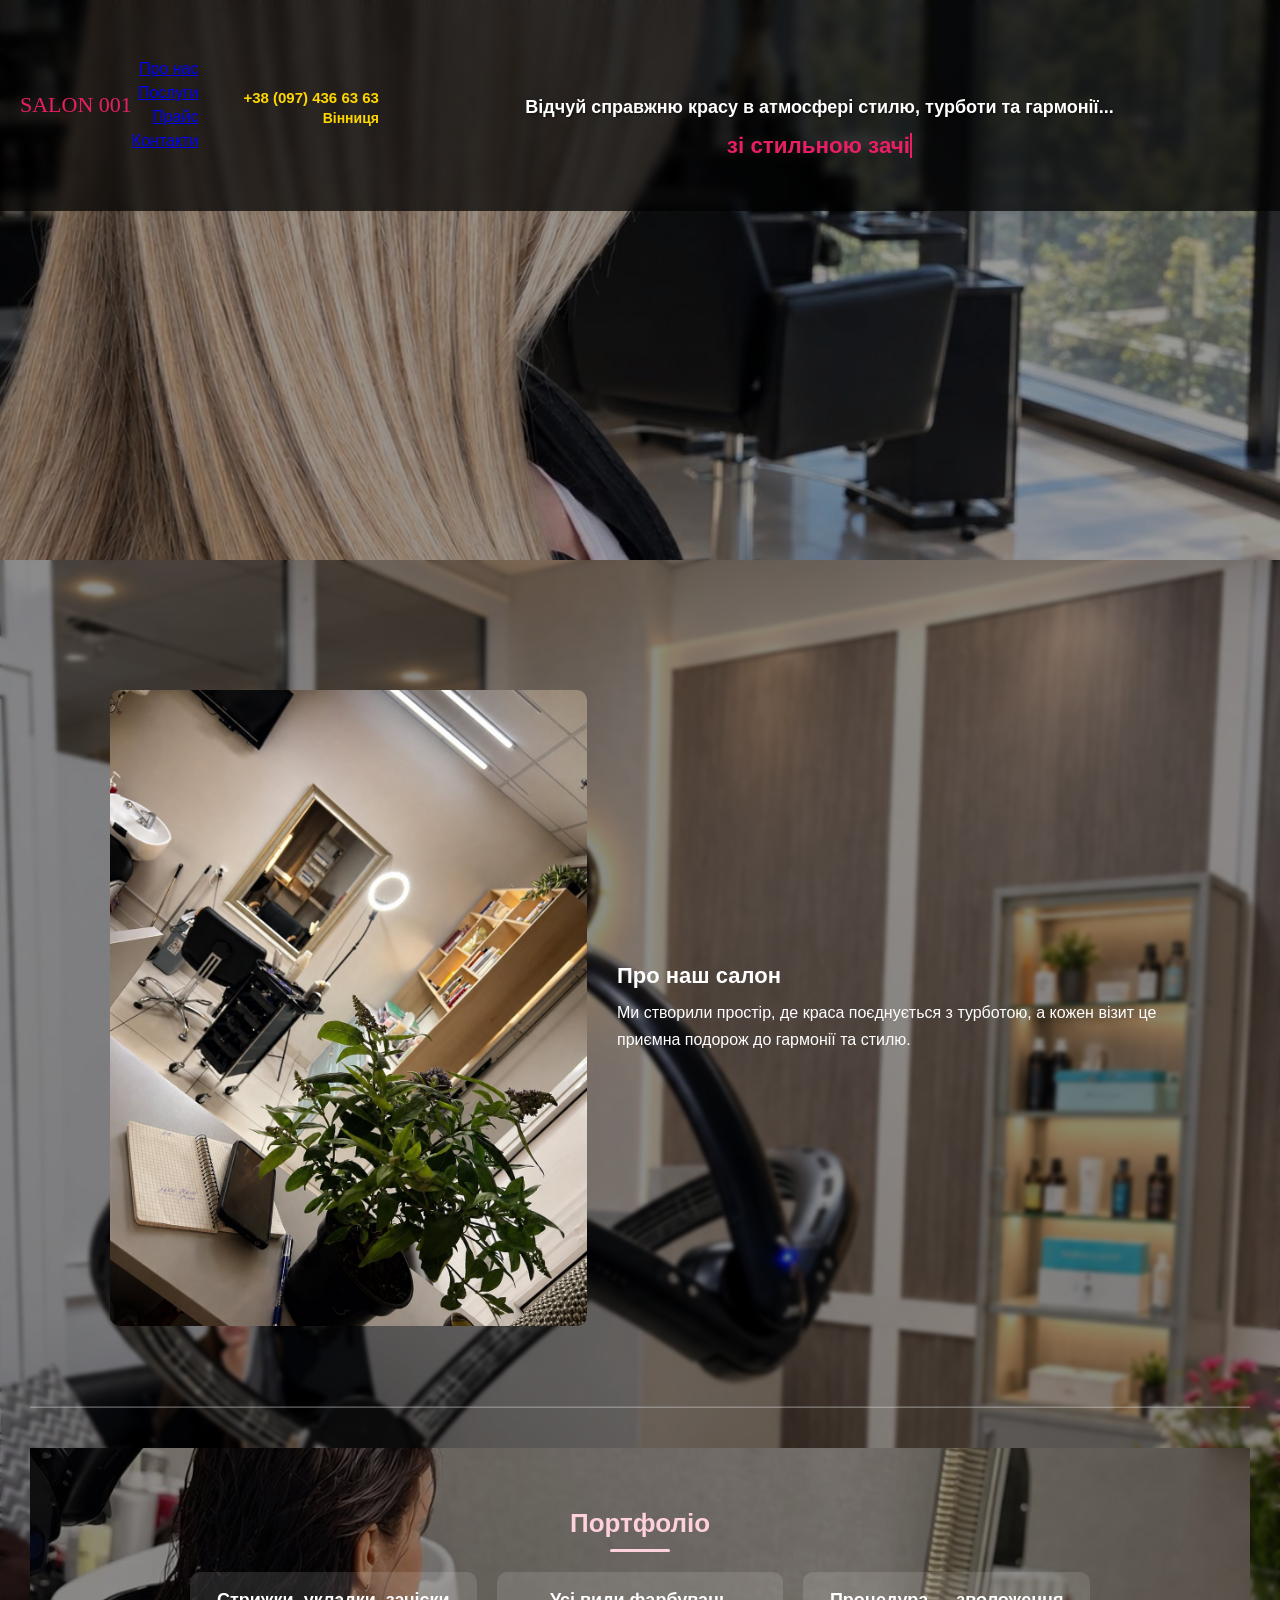
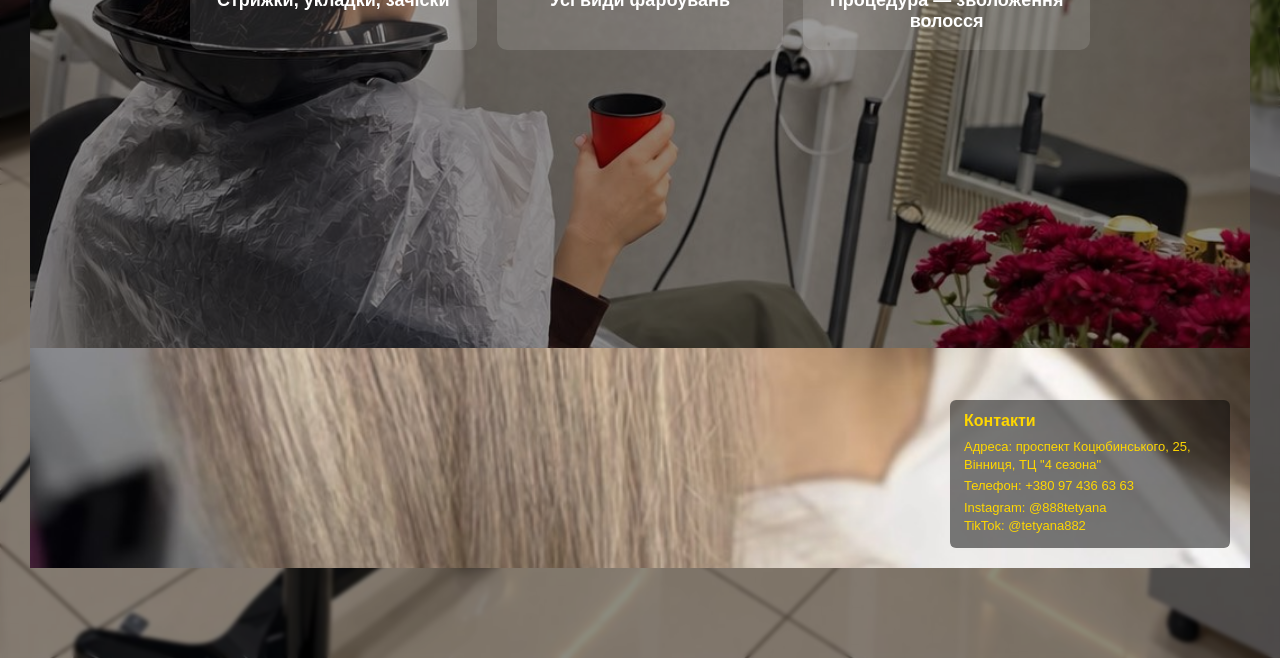
<file: index.html>
<!DOCTYPE html>
<html lang="uk">

<head>
    <meta charset="UTF-8" />
    <meta name="viewport" content="width=device-width, initial-scale=1.0" />
    <title>Салон краси "SALON 001"</title>

    <link rel="stylesheet" href="style.css" />
    <script src="script.js" defer></script>
</head>

<body>

    <!-- HERO -->
    <header class="hero-header">
        <div class="header-top">
            <div class="logo"><span>SALON 001</span></div>

            <div class="header-right">
            
                <nav class="nav-contact">
                    <a href="#about-salon">Про нас</a>
                    <a href="#services">Послуги</a>
                    <a href="#" id="price-link">Прайс</a>
                    <a href="#contacts">Контакти</a>
                </nav>
            
                <div class="header-contact-mini">
                    <a href="tel:+380974366363" class="phone-link">+38 (097) 436 63 63</a>
            
                    <span class="city-tooltip">
                        Вінниця
                        <span class="tooltip-text">проспект Коцюбинського, 25, ТЦ "4 сезона"</span>
                    </span>
                </div>
            
            </div>



            <div class="burger" id="burger">
                <span></span>
                <span></span>
                <span></span>
            </div>

        <div class="hero-content hero-text">
            <span class="static-text">
                Відчуй справжню красу в атмосфері стилю, турботи та гармонії...
            </span>
            <span id="typing-text"></span>
        </div>
    </header>

    <!-- ПРО НАС + КОНТАКТИ (один фон) -->
    <section class="about-and-contacts-bg">
        <div class="content-wrapper">

            <!-- ПРО НАС -->
            <section id="about-salon">
                <img src="images/nove foto salonu.jpg" style="width:45%;border-radius:10px;">
                <div>
                    <h3>Про наш салон</h3>
                    <p>
                        Ми створили простір, де краса поєднується з турботою, а кожен візит це приємна подорож до гармонії та стилю.
                    </p>
                </div>
            </section>

            <hr style="margin:40px 0;border-color:rgba(255,255,255,0.3);">

            

    <!-- ПОРТФОЛІО -->
    <main>
        <section class="portfolio-section" id="services">
            <h2>Портфоліо</h2>

            <div class="services">
                <a href="haircuts.html" class="service-card">
                    <h3>Стрижки, укладки, зачіски</h3>
                </a>
                <a href="hair-color.html" class="service-card">
                    <h3>Усі види фарбувань</h3>
                </a>
                <a href="treatment.html" class="service-card">
                    <h3>Процедура — зволоження волосся</h3>
                </a>
            </div>
        </section>
    </main>

    <!-- КОНТАКТИ -->
    <footer class="footer-contact" id="contacts">
        <div class="footer-content">
            <div class="footer-contact-box">
                <h2>Контакти</h2>
                <p>Адреса: проспект Коцюбинського, 25, Вінниця, ТЦ "4 сезона"</p>
                <p>Телефон: <a href="tel:+380974366363">+380 97 436 63 63</a></p>
                <p>
                    Instagram: <a href="https://instagram.com/888tetyana">@888tetyana</a><br>
                    TikTok: <a href="https://www.tiktok.com/@tetyana882">@tetyana882</a>
                </p>
            </div>
        </div>
    </footer>
    
    </div>
    </section>

    <!-- МОДАЛЬНЕ ВІКНО ПРАЙСУ -->
    <div id="price-modal" class="modal">
        <div class="modal-content dark-theme">

            <span class="close">&times;</span>

            <h2>Прайс-лист</h2>

            <div class="price-group">
                <h3><span class="icon">✂️</span> Стрижка</h3>
                <div class="price-card"><span>Коротка</span><strong>500 грн</strong></div>
                <div class="price-card"><span>Середня</span><strong>600 грн</strong></div>
                <div class="price-card"><span>Довга</span><strong>700 грн</strong></div>
            </div>

            <div class="separator"></div>

            <div class="price-group">
                <h3><span class="icon">💨</span> Укладання</h3>
                <div class="price-card"><span>Коротка</span><strong>500 грн</strong></div>
                <div class="price-card"><span>Середня</span><strong>600 грн</strong></div>
            </div>

            <div class="separator"></div>

            <div class="price-group">
                <h3><span class="icon">🎨</span> Фарбування</h3>
                <div class="price-card"><span>Корінь</span><strong>1000 грн</strong></div>
                <div class="price-card"><span>Коротка</span><strong>1500 грн</strong></div>
                <div class="price-card"><span>Довга</span><strong>2000 грн</strong></div>
            </div>

            <div class="separator"></div>

            <div class="price-group">
                <h3><span class="icon">🌈</span> Складні техніки</h3>
                <div class="price-card"><span>Контуринг</span><strong>3000–6000 грн</strong></div>
                <div class="price-card"><span>Airtouch</span><strong>3500–7000 грн</strong></div>
                <div class="price-card"><span>Balayage</span><strong>3000–4500 грн</strong></div>
            </div>

        </div>
    </div>

</body>

</html>
</file>
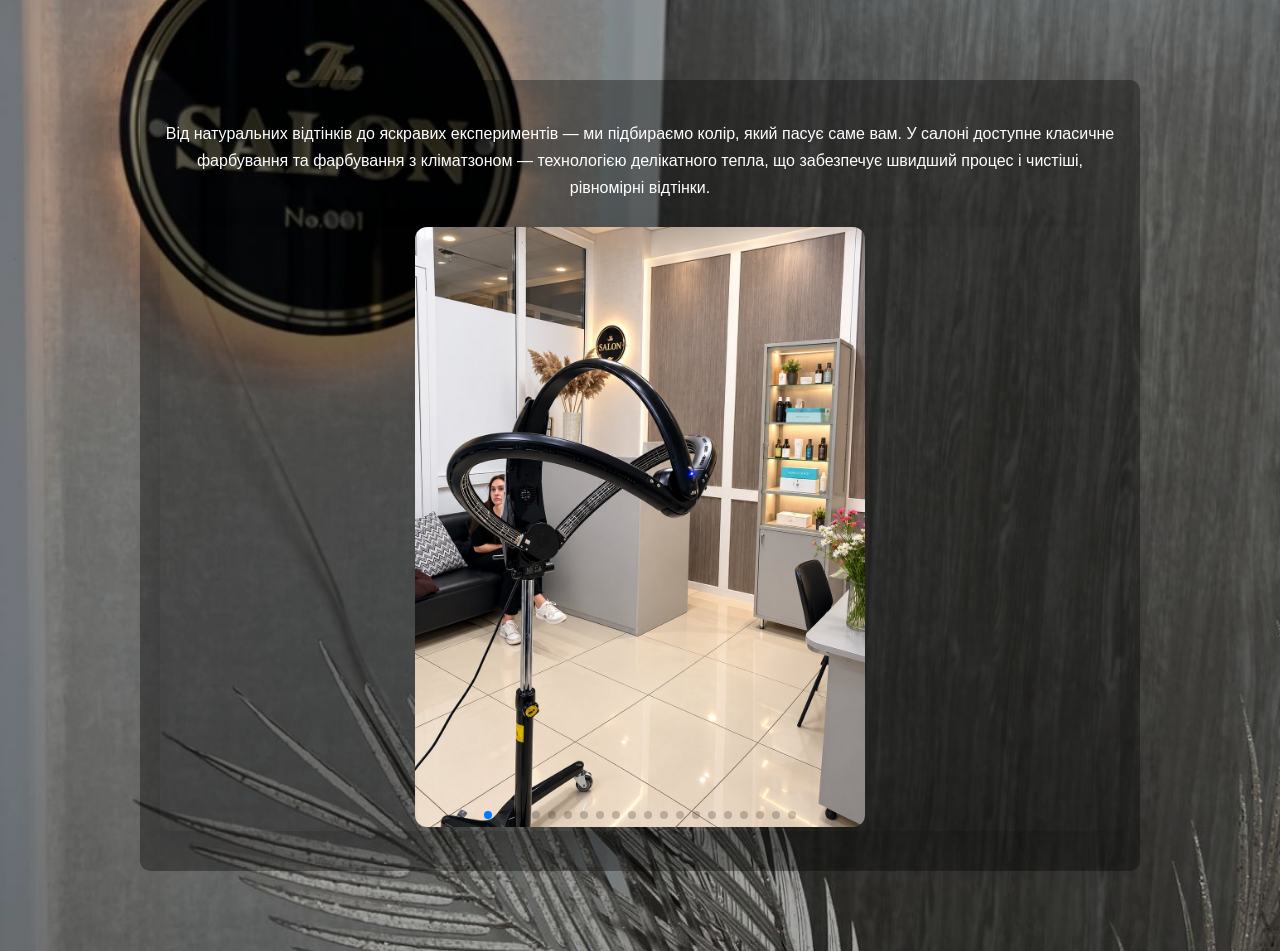
<file: hair-color.html>
<!DOCTYPE html>
<html lang="uk">

<head>
    <meta charset="UTF-8">
    <meta name="viewport" content="width=device-width, initial-scale=1.0">
    <title>Усі види фарбувань | SALON 001</title>
    <link rel="stylesheet" href="style.css">
    <link rel="stylesheet" href="https://cdn.jsdelivr.net/npm/swiper@10/swiper-bundle.min.css" />
</head>

<body>

   

    <!-- Блок фарбувань -->
<section class="hair-color-hero">
    <div class="hair-color-overlay">
        
        <p>
            Від натуральних відтінків до яскравих експериментів — ми підбираємо колір, який пасує саме вам. У салоні доступне класичне фарбування та фарбування з кліматзоном — технологією делікатного тепла, що забезпечує швидший
            процес і чистіші, рівномірні відтінки.
        </p>

        <div class="swiper color-slider">
            <div class="swiper-wrapper">
                <div class="swiper-slide"><img src="images/klimatzon.jpg" alt="Фарбування 5"></div>
                <div class="swiper-slide"><img src="images/klimat-farb.jpg" alt="Фарбування 5"></div>
                <div class="swiper-slide"><img src="images/farb5.jpg" alt="Фарбування 5"></div>
                <div class="swiper-slide"><img src="images/farb6.jpg" alt="Фарбування 6"></div>
                <div class="swiper-slide"><img src="images/farb7.jpg" alt="Фарбування 7"></div>
                <div class="swiper-slide"><img src="images/farb8.jpg" alt="Фарбування 8"></div>
                <div class="swiper-slide"><img src="images/farb9.jpg" alt="Фарбування 9"></div>
                <div class="swiper-slide"><img src="images/farb10.jpg" alt="Фарбування 10"></div>
                <div class="swiper-slide"><img src="images/farb11.jpg" alt="Фарбування 11"></div>
                <div class="swiper-slide"><img src="images/farb12.jpg" alt="Фарбування 12"></div>
                <div class="swiper-slide"><img src="images/farb13.jpg" alt="Фарбування 13"></div>
                <div class="swiper-slide"><img src="images/farb14.jpg" alt="Фарбування 14"></div>
                <div class="swiper-slide"><img src="images/farb-blond.jpg" alt="Фарбування 1"></div>
                <div class="swiper-slide"><img src="images/farb1.jpg" alt="Фарбування 3"></div>
                <div class="swiper-slide"><img src="images/farb-chot.jpg" alt="Фарбування 4"></div>
                <div class="swiper-slide"><img src="images/farb-katerina.jpg" alt="Фарбування 5"></div>
                <div class="swiper-slide"><img src="images/farb-ruda.jpg" alt="Фарбування 6"></div>
                <div class="swiper-slide"><img src="images/farb2.jpg" alt="Фарбування 5"></div>
                <div class="swiper-slide"><img src="images/farb.jpg" alt="Фарбування 6"></div>
                <div class="swiper-slide"><img src="images/farb3.jpg" alt="Фарбування 6"></div>
                
            </div>
            <div class="swiper-pagination"></div>
        </div>
    </div>
</section>

    </main>

    <!-- Footer -->
    <footer>
        
    </footer>

    <!-- Swiper JS -->
    <script src="https://cdn.jsdelivr.net/npm/swiper@10/swiper-bundle.min.js"></script>
    <script>
        const swiper = new Swiper('.color-slider', {
            loop: true,
            autoplay: {
                delay: 3000,
            },
            pagination: {
                el: '.swiper-pagination',
                clickable: true,
            },
        });
    </script>

</body>

</html>
</file>
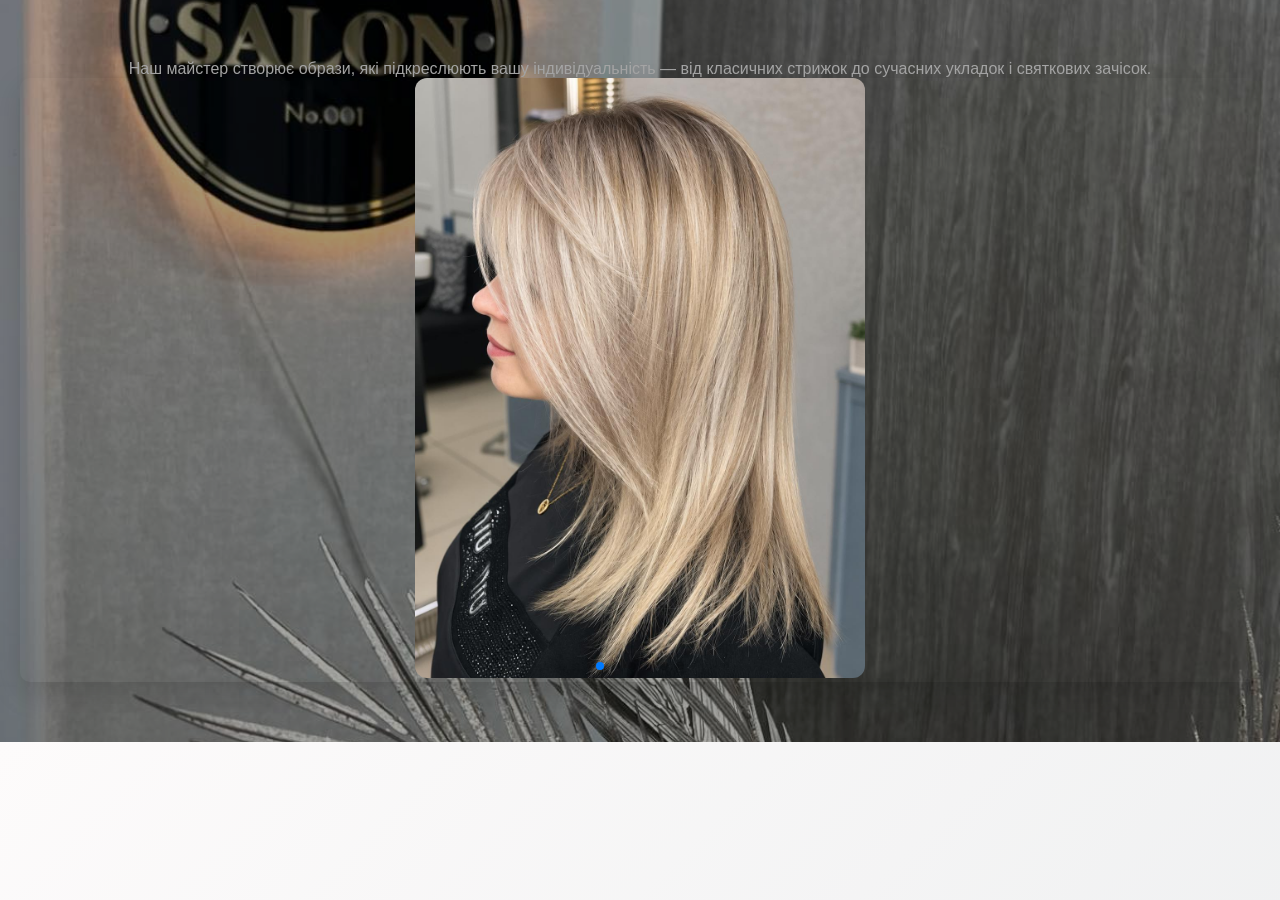
<file: haircuts.html>
<!DOCTYPE html>
<html lang="uk">

<head>
    <meta charset="UTF-8">
    <meta name="viewport" content="width=device-width, initial-scale=1.0">
    <title>Стрижки | SALON 001</title>
    <link rel="stylesheet" href="style.css">
    <link rel="stylesheet" href="https://cdn.jsdelivr.net/npm/swiper@10/swiper-bundle.min.css" />
</head>

<body>

    <main>
        <section class="hair-slider-section salon001-bg">

            <!-- ТЕКСТ ЗВЕРХУ -->
            <div class="haircuts-text-top">
                Наш майстер створює образи, які підкреслюють вашу індивідуальність —
                від класичних стрижок до сучасних укладок і святкових зачісок.
            </div>

            <!-- СЛАЙДЕР -->
            <div class="swiper haircut-slider">
                <div class="swiper-wrapper">
                    <div class="swiper-slide"><img src="images/str1.jpg" alt="Стрижка 2"></div>
                    <div class="swiper-slide"><img src="images/str2.jpg" alt="Стрижка 3"></div>
                    <div class="swiper-slide"><img src="images/str4.jpg" alt="Стрижка 3"></div>
                    <div class="swiper-slide"><img src="images/ukladka.jpg" alt="Укладка"></div>
                    <div class="swiper-slide"><img src="images/ukladka-dva.jpg" alt="Укладка"></div>
                    <div class="swiper-slide"><img src="images/ukladka1.jpg" alt="Укладка"></div>
                </div>
                <div class="swiper-pagination"></div>
            </div>

        </section>
    </main>

    <footer></footer>

    <!-- Swiper JS -->
    <script src="https://cdn.jsdelivr.net/npm/swiper@10/swiper-bundle.min.js"></script>
    <script>
        const swiper = new Swiper('.haircut-slider', {
            loop: true,
            autoplay: {
                delay: 3000,
            },
            pagination: {
                el: '.swiper-pagination',
                clickable: true,
            },
        });
    </script>

</body>

</html>
</file>
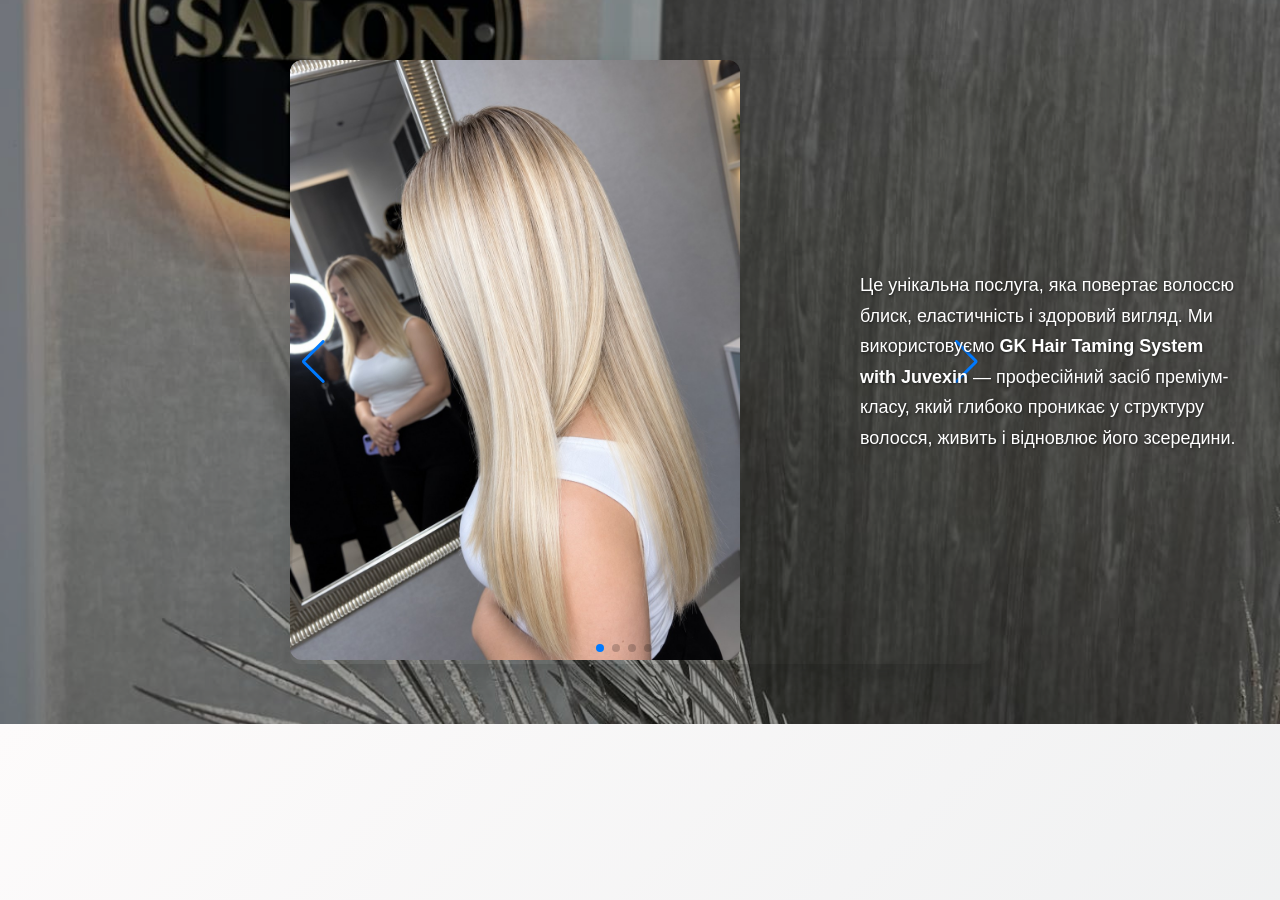
<file: treatment.html>
<!DOCTYPE html>
<html lang="uk">

<head>
    <meta charset="UTF-8" />
    <meta name="viewport" content="width=device-width, initial-scale=1.0" />
    <title>Процедура наповнення та зволоження волосся | SALON 001</title>

    <!-- Стилі -->
    <link rel="stylesheet" href="style.css" />
    <link rel="stylesheet" href="https://cdn.jsdelivr.net/npm/swiper@11/swiper-bundle.min.css" />
</head>

<body>

    <main>
        <section class="treatment-slider-wrapper salon001-bg">

            <!-- Текст збоку -->
            <div class="hydration-text-side">
                Це унікальна послуга, яка повертає волоссю блиск, еластичність і здоровий вигляд.
                Ми використовуємо <strong>GK Hair Taming System with Juvexin</strong> —
                професійний засіб преміум-класу, який глибоко проникає у структуру волосся,
                живить і відновлює його зсередини.
            </div>

            <!-- Слайдер -->
            <div class="swiper treatment-slider center-slider">
                <div class="swiper-wrapper">
                    <div class="swiper-slide"><img src="images/proc.jpg" alt="Фото процедури 1" /></div>
                    <div class="swiper-slide"><img src="images/procedura.jpg" alt="Фото процедури 2" /></div>
                    <div class="swiper-slide"><img src="images/farb-blond3.jpg" alt="Фото процедури 3" /></div>
                    <div class="swiper-slide"><img src="images/farb-brunet.jpg" alt="Фото процедури 4" /></div>
                    <div class="swiper-slide"><img src="images/procedura2.jpg" alt="Фото процедури 5" /></div>
                    <div class="swiper-slide"><img src="images/procedura3.jpg" alt="Фото процедури 6" /></div>
                </div>

                <div class="swiper-button-next"></div>
                <div class="swiper-button-prev"></div>
                <div class="swiper-pagination"></div>
            </div>

        </section>
    </main>

    <!-- Підключаємо Swiper (БЕЗ defer!) -->
    <script src="https://cdn.jsdelivr.net/npm/swiper@11/swiper-bundle.min.js"></script>

    <!-- Ініціалізація Swiper -->
    <script>
        const swiper = new Swiper('.treatment-slider', {
            loop: true,
            autoplay: {
                delay: 3000,
            },
            pagination: {
                el: '.swiper-pagination',
                clickable: true,
            },
            navigation: {
                nextEl: '.swiper-button-next',
                prevEl: '.swiper-button-prev',
            }
        });
    </script>

</body>

</html>
</file>
<file: style.css>
/* ===== БАЗА ===== */

* {
    box-sizing: border-box;
    margin: 0;
    padding: 0;
}

body {
    font-family: 'Segoe UI', sans-serif;
    background: linear-gradient(135deg, #fdfbfb 0%, #ebedee 100%);
    color: #333;
}

/* ===== ХЕДЕР / HERO ===== */

header.hero-header {
    background-image: url("images/str.jpg");
    background-size: cover;
    background-position: center;
    background-repeat: no-repeat;
    min-height: 560px;
    position: relative;
    color: #fff;
    display: flex;
    flex-direction: column;
    justify-content: center;
    padding-top: 80px;
}

header.hero-header::before {
    content: "";
    position: absolute;
    inset: 0;
    background-color: rgba(0, 0, 0, 0.4);
    z-index: 1;
}

/* Верхня панель */

.header-top {
    position: fixed;
    top: 0;
    left: 0;
    width: 100%;
    padding: 12px 20px;
    display: flex;
    justify-content: space-between;
    align-items: center;
    z-index: 20;
    background: rgba(0, 0, 0, 0.7);
    backdrop-filter: blur(4px);
}

.logo span {
    color: #e91e63;
    font-family: 'Playfair Display', serif;
    font-size: 22px;
}

/* Навігація + контакти */

.nav-contact {
    display: flex;
    flex-direction: column;
    align-items: flex-end;
    gap: 6px;
    color: #fff;
}

.nav-contact nav {
    display: flex;
    flex-wrap: wrap;
    gap: 16px;
}

.nav-contact nav a {
    color: #fff;
    text-decoration: none;
    font-weight: 500;
    font-size: 15px;
}

.nav-contact nav a:hover {
    color: #ffd1dc;
}

/* Контакти в хедері */

.contact-info {
    font-size: 14px;
}

.city-tooltip {
    position: relative;
    cursor: pointer;
}

.tooltip-text {
    visibility: hidden;
    opacity: 0;
    position: absolute;
    bottom: 130%;
    left: 50%;
    transform: translateX(-50%);
    background-color: rgba(0, 0, 0, 0.8);
    color: #ffd700;
    padding: 6px 10px;
    border-radius: 6px;
    white-space: nowrap;
    transition: opacity 0.3s ease;
    z-index: 30;
}

.city-tooltip:hover .tooltip-text {
    visibility: visible;
    opacity: 1;
}

/* Бургер-меню */

.burger {
    display: none;
    flex-direction: column;
    gap: 4px;
    margin-left: 15px;
    cursor: pointer;
}

.burger span {
    width: 24px;
    height: 3px;
    background: #fff;
    border-radius: 2px;
}

/* Основний текст у hero */

.hero-content.hero-text {
    position: relative;
    z-index: 2;
    max-width: 1000px;
    margin: 0 auto;
    padding: 40px 20px;
    text-align: left;
}

.static-text {
    display: block;
    margin-bottom: 10px;
    color: #fff;
    font-weight: 600;
    font-size: 18px;
    line-height: 1.7;
    text-shadow: 1px 1px 3px rgba(0, 0, 0, 0.6);
}

#typing-text {
    font-weight: 600;
    color: #e91e63;
    white-space: nowrap;
    border-right: 2px solid #e91e63;
    animation: blink 0.7s infinite;
    font-size: 1.4em;
    margin-top: 10px;
}

.no-cursor {
    border-right: none;
    animation: none;
}

@keyframes blink {
    0%, 100% {
        border-color: transparent;
    }
    50% {
        border-color: #e91e63;
    }
}

/* ===== БЛОК "ПРО НАС" ===== */

#about-salon {
    display: flex;
    align-items: center;
    padding: 40px 20px;
    max-width: 1100px;
    margin: 0 auto;
    gap: 30px;
}

#about-salon img {
    width: 50%;
    border-radius: 10px;
    object-fit: cover;
}

#about-salon h3 {
    font-size: 22px;
    margin-bottom: 10px;
}

#about-salon p {
    font-size: 16px;
    line-height: 1.7;
}

/* ===== ПОРТФОЛІО / ПОСЛУГИ ===== */

.portfolio-section {
    background-image: url('images/klimat-procedura.jpg');
    background-size: cover;
    background-position: center;
    background-repeat: no-repeat;
    padding: 60px 20px;
    color: #fff;
    text-align: center;
    position: relative;
    z-index: 2; /* щоб бути над фоном about-and-contacts-bg */
}

.portfolio-section::before {
    content: "";
    position: absolute;
    inset: 0;
    background-color: rgba(0, 0, 0, 0.45);
    z-index: 1;
}

.portfolio-section h2 {
    position: relative;
    z-index: 2;
    font-size: 26px;
    font-weight: 700;
    color: #ffd1dc;
    margin-bottom: 20px;
}

.portfolio-section h2::after {
    content: "";
    display: block;
    width: 60px;
    height: 3px;
    background-color: #ffd1dc;
    margin: 10px auto 0;
    border-radius: 2px;
}

/* Сітка послуг */

.services {
    position: relative;
    z-index: 2;
    display: grid;
    grid-template-columns: repeat(auto-fit, minmax(240px, 1fr));
    gap: 20px;
    max-width: 900px;
    margin: 0 auto;
}

.service-card {
    display: block;
    background-color: rgba(255, 255, 255, 0.12);
    border-radius: 10px;
    padding: 18px 16px;
    text-decoration: none;
    color: #fff;
    transition: background 0.3s ease, transform 0.3s ease;
}

.service-card h3 {
    font-size: 18px;
}

.service-card:hover {
    background-color: rgba(255, 255, 255, 0.25);
    transform: translateY(-3px);
}

/* ===== ФАРБУВАННЯ (hair-color.html) ===== */

.hair-color-hero {
    background-image: url("images/logo.jpg");
    background-size: cover;
    background-position: center;
    background-repeat: no-repeat;
    padding: 80px 20px;
    position: relative;
    color: #fff;
    text-align: center;
}

.hair-color-hero::before {
    content: "";
    position: absolute;
    inset: 0;
    background-color: rgba(0, 0, 0, 0.35);
    z-index: 1;
}

.hair-color-overlay {
    position: relative;
    z-index: 2;
    max-width: 1000px;
    margin: 0 auto;
    padding: 40px 20px;
    background-color: rgba(0, 0, 0, 0.35);
    border-radius: 10px;
}

.hair-color-overlay p {
    font-size: 16px;
    line-height: 1.7;
    margin-bottom: 25px;
}

/* ===== СПІЛЬНИЙ ФОН SALON 001 ДЛЯ СТОРІЖОК / УКЛАДОК / ЗАЧІСОК / ПРОЦЕДУР ===== */

.salon001-bg {
    background-image: url("images/logo.jpg");
    background-size: cover;
    background-position: center;
    background-repeat: no-repeat;
    position: relative;
    color: #fff;
}

.salon001-bg::before {
    content: "";
    position: absolute;
    inset: 0;
    background-color: rgba(0, 0, 0, 0.35);
    z-index: 1;
}


/* Swiper загальний */

.swiper {
    border-radius: 10px;
    overflow: hidden;
    box-shadow: 0 10px 30px rgba(0, 0, 0, 0.15);
}

.swiper-slide {
    display: flex;
    justify-content: center;
    align-items: center;
}

.swiper-slide img {
    max-width: 100%;
    max-height: 600px;
    object-fit: contain;
    border-radius: 12px;
}

/* ===== СТРИЖКИ (haircuts.html) ===== */

.hair-slider-section {
    padding: 60px 20px;
    background-color: #fff;
    text-align: center;
}

.slider-description {
    font-size: 16px;
    margin-bottom: 30px;
    color: #555;
    max-width: 700px;
    margin-left: auto;
    margin-right: auto;
}

/* ===== ПРОЦЕДУРА ЗВОЛОЖЕННЯ (treatment.html) ===== */

.treatment-slider-wrapper {
    position: relative;
    padding: 60px 20px;
}

.center-slider {
    position: relative;
    z-index: 2;
    max-width: 700px;
    margin: 0 auto;
    /* фото по центру */
}

.hydration-text-side {
    position: absolute;
    right: 40px;
    top: 50%;
    transform: translateY(-50%);
    z-index: 3;
    max-width: 380px;
    font-size: 18px;
    line-height: 1.7;
    color: #fff;
    text-shadow: 1px 1px 3px rgba(0, 0, 0, 0.6);
}

/* ===== ФУТЕР / КОНТАКТИ ===== */

.footer-contact {
    position: relative;
    background-image: url("images/IMG-b28106a2541f4431f4f4a8c742a9fb3c-V.jpg");
    background-size: cover;
    background-position: center center;
    background-repeat: no-repeat;
    height: 220px;
    overflow: hidden;
}

.footer-contact-box {
    position: absolute;
    bottom: 20px;
    right: 20px;
    background-color: rgba(0, 0, 0, 0.5);
    color: #ffd700;
    font-size: 13px;
    line-height: 1.4;
    padding: 10px 14px;
    border-radius: 6px;
    max-width: 280px;
    z-index: 2;
}

.footer-contact-box h2 {
    font-size: 16px;
    margin-bottom: 6px;
}

.footer-contact-box p {
    margin: 3px 0;
}

.footer-contact-box a {
    color: #ffd700;
    text-decoration: none;
}

.footer-contact-box a:hover {
    text-decoration: underline;
}

/* ===== АДАПТИВНІСТЬ ===== */

@media (max-width: 1024px) {
    #about-salon {
        flex-direction: column;
    }

    #about-salon img {
        width: 100%;
    }

    .hero-content.hero-text {
        padding: 30px 16px;
    }
}

@media (max-width: 768px) {
    .header-top {
        padding: 10px 14px;
    }

    .nav-contact nav {
        display: none;
        flex-direction: column;
        align-items: flex-end;
        background: rgba(0, 0, 0, 0.9);
        padding: 12px;
        border-radius: 8px;
        position: absolute;
        top: 50px;
        right: 10px;
    }

    .nav-contact nav.active {
        display: flex;
    }

    .burger {
        display: flex;
    }

    .hero-content.hero-text {
        text-align: left;
        padding: 30px 16px;
    }

    .static-text {
        font-size: 16px;
    }

    #about-salon {
        padding: 30px 16px;
    }

    .portfolio-section {
        padding: 40px 16px;
    }

    .footer-contact-box {
        right: 10px;
        bottom: 10px;
        max-width: 220px;
        font-size: 12px;
    }

    .hair-color-overlay {
        padding: 30px 16px;
    }

    .slider-description {
        font-size: 15px;
    }
}

@media (max-width: 480px) {
    .static-text {
        font-size: 15px;
    }

    .hero-content.hero-text {
        padding: 24px 12px;
    }

    .services {
        grid-template-columns: 1fr;
    }

    .footer-contact {
        height: 260px;
    }
}

/* ===== Темна преміальна тема прайсу ===== */

.dark-theme {
    background: #1a1a1a;
    color: #f2f2f2;
    border: 1px solid #333;
}

.dark-theme h2 {
    color: #ff4f8a;
}

.dark-theme h3 {
    color: #23d1c4;
}

.icon {
    font-size: 22px;
    margin-right: 6px;
}

/* Роздільники між секціями */
.separator {
    height: 1px;
    background: #333;
    margin: 20px 0;
    border-radius: 2px;
}

/* Картки в темній темі */
.dark-theme .price-card {
    background: #2a2a2a;
    border: 1px solid #444;
    color: #eaeaea;
}

.dark-theme .price-card:hover {
    background: #333;
    border-color: #ff4f8a;
}

@keyframes scaleIn {
    from {
        transform: scale(0.92);
        opacity: 0;
    }
    to {
        transform: scale(1);
        opacity: 1;
    }
}

/* Картки */
.price-card {
    background: #2a2a2a;
    border: 1px solid #444;
    padding: 12px 16px;
    border-radius: 10px;
    margin-bottom: 10px;
    display: flex;
    justify-content: space-between;
}

/* Один фон для блоку Про салон + Контакти */
.about-and-contacts-bg {
    background-image: url("images/klimatzon.jpg");
    background-size: cover;
    background-position: center;
    background-repeat: no-repeat;
    padding: 60px 0;
    position: relative;
    z-index: 1;
}

/* Легке затемнення поверх фото */
.about-and-contacts-bg::before {
    content: "";
    position: absolute;
    inset: 0;
    background: rgba(0, 0, 0, 0.45);
    backdrop-filter: blur(2px);
    z-index: 1;
}

/* Контент поверх фону */
.about-and-contacts-bg .content-wrapper {
    position: relative;
    z-index: 2;
    color: #fff;
    padding: 30px;
    border-radius: 12px;
}

/* ===== МОДАЛЬНЕ ВІКНО ПРАЙСУ ===== */

.modal {
    display: none;
    position: fixed;
    z-index: 9999;
    left: 0;
    top: 0;
    width: 100%;
    height: 100%;
    background: rgba(0, 0, 0, 0.6);
    justify-content: center;
    align-items: center;
}

.modal-content {
    background: #111;
    padding: 30px;
    border-radius: 12px;
    width: 90%;
    max-width: 600px;
    max-height: 90vh;      /* 🔥 щоб прайс повністю влазив по висоті */
    overflow-y: auto;      /* 🔥 прокрутка всередині модального вікна */
    color: #fff;
    position: relative;
}

/* Кнопка закриття */
.modal-content .close {
    position: absolute;
    right: 15px;
    top: 10px;
    font-size: 32px;
    cursor: pointer;
    color: #fff;
}

/* Портфоліо — збільшена висота фону на комп'ютері */
@media (min-width: 1024px) {
    .portfolio-section {
        min-height:500px;
        /* 🔥 зробить фон вищим */
        background-size: cover;
        background-position: center;
    }
}

/* Блок телефону + Вінниця у хедері */
.header-contact-mini {
    display: flex;
    flex-direction: column;
    align-items: flex-end;
    gap: 4px;
    margin-left: 20px;
    /* 🔥 відступ від меню */
    margin-top: 4px;
    /* 🔥 щоб не прилипало до верху */
}

.phone-link {
    color: #ffd700;
    font-weight: 600;
    text-decoration: none;
    font-size: 15px;
}

.phone-link:hover {
    text-decoration: underline;
}

/* Вінниця + підказка */
.city-tooltip {
    position: relative;
    cursor: pointer;
    color: #ffd700;
    font-weight: 600;
    font-size: 14px;
}

.tooltip-text {
    visibility: hidden;
    opacity: 0;
    position: absolute;
    bottom: 130%;
    right: 0;
    background-color: rgba(0, 0, 0, 0.85);
    color: #ffd700;
    padding: 6px 10px;
    border-radius: 6px;
    white-space: nowrap;
    transition: opacity 0.3s ease;
    z-index: 30;
}

.city-tooltip:hover .tooltip-text {
    visibility: visible;
    opacity: 1;
}

/* Центруємо текст у HERO */
.hero-header {
    display: flex;
    flex-direction: column;
    justify-content: center;
    /* 🔥 центр по вертикалі */
    align-items: center;
    /* 🔥 центр по горизонталі */
    min-height: 560px;
    /* 🔥 висота блоку */
    padding-top: 0 !important;
    /* 🔥 прибираємо підняття вверх */
}

/* Текст всередині HERO */
.hero-content.hero-text {
    position: relative;
    z-index: 2;
    text-align: center;
    /* 🔥 текст по центру */
    max-width: 800px;
    margin-top: 40px;
    /* 🔥 щоб не прилипав до меню */
}

/* Вирівнюємо меню + телефон + Вінниця справа */
.header-top {
    display: flex;
    justify-content: space-between; /* логотип зліва */
    align-items: center;
}

.header-right {
    display: flex;
    align-items: center;
    gap: 25px; /* відступ між меню і телефоном */
}

/* Центруємо текст у HERO */
header.hero-header {
    padding-top: 0 !important;
    display: flex;
    flex-direction: column;
    justify-content: center;
    /* центр по вертикалі */
    align-items: center;
    /* центр по горизонталі */
    min-height: 560px;
}

.hero-content.hero-text {
    text-align: center;
    margin-top: 40px;
    /* щоб не прилипало до меню */
    max-width: 800px;
}
</file>
